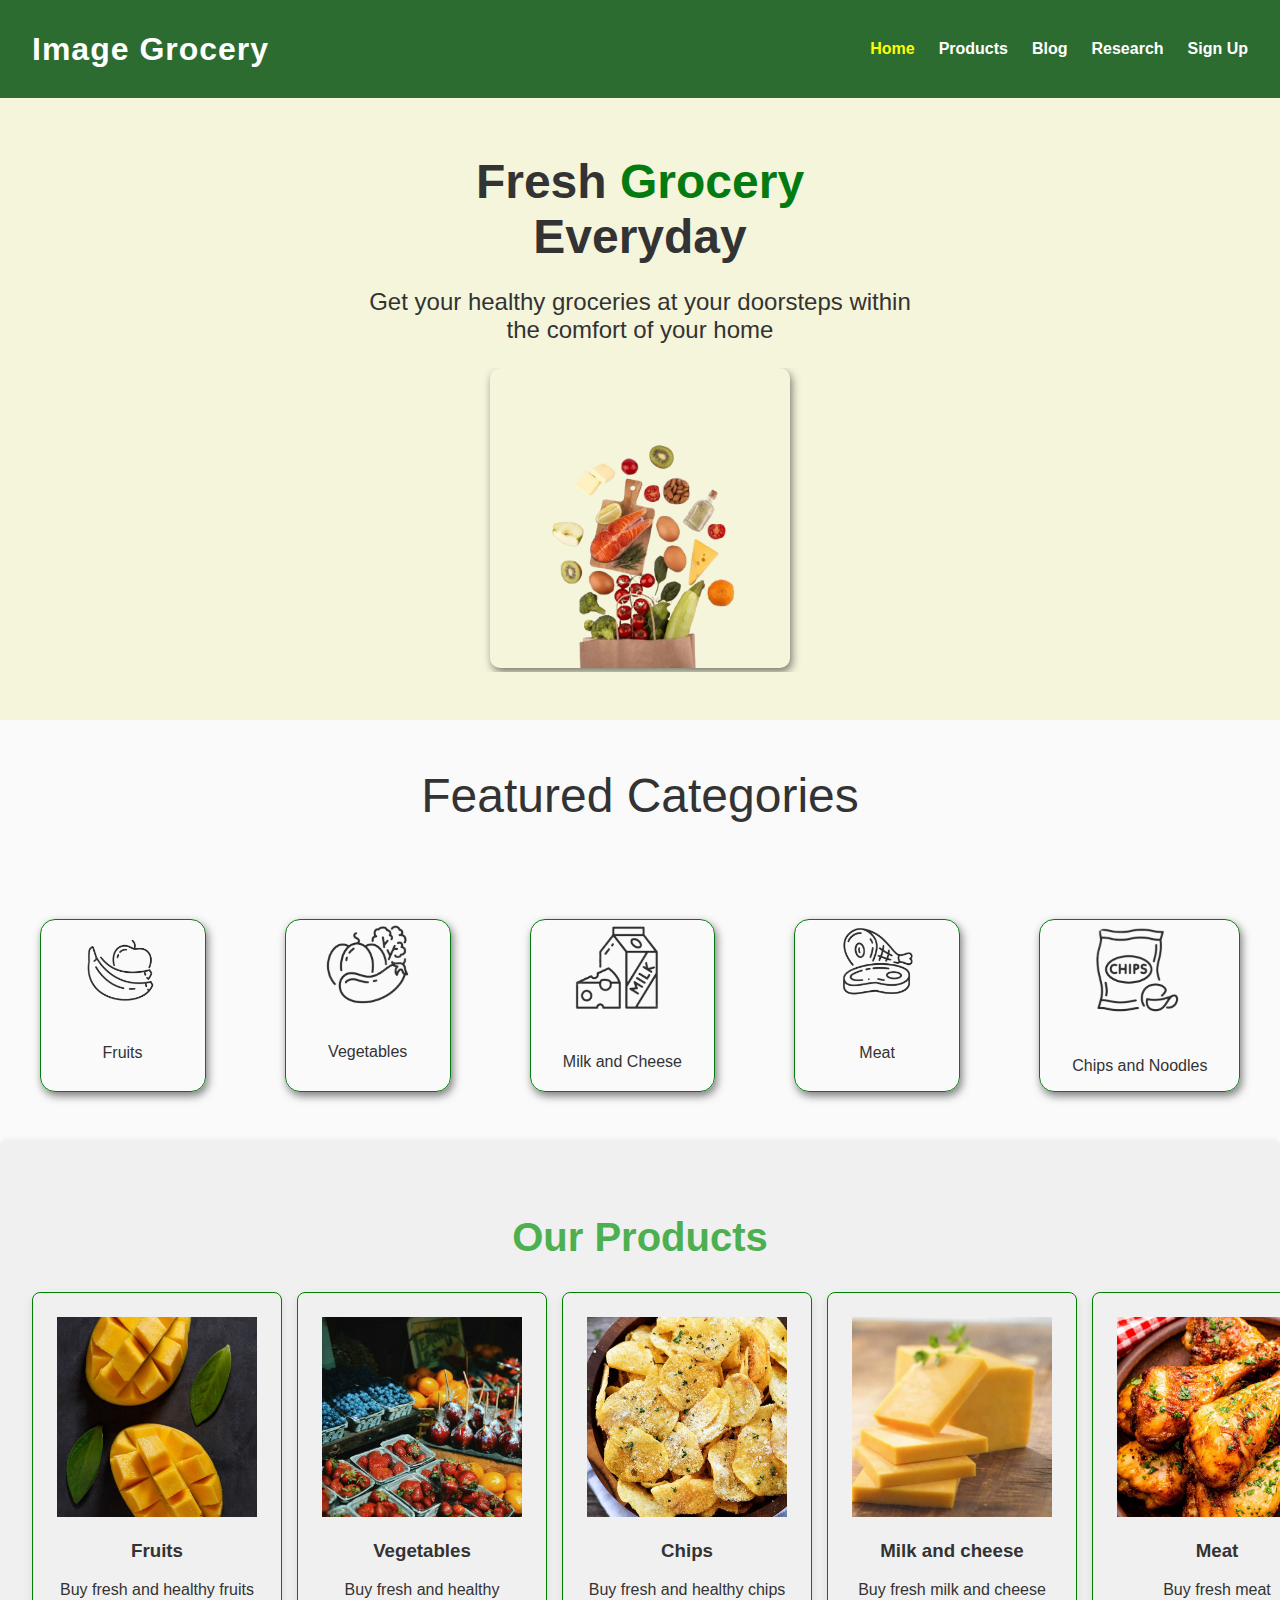
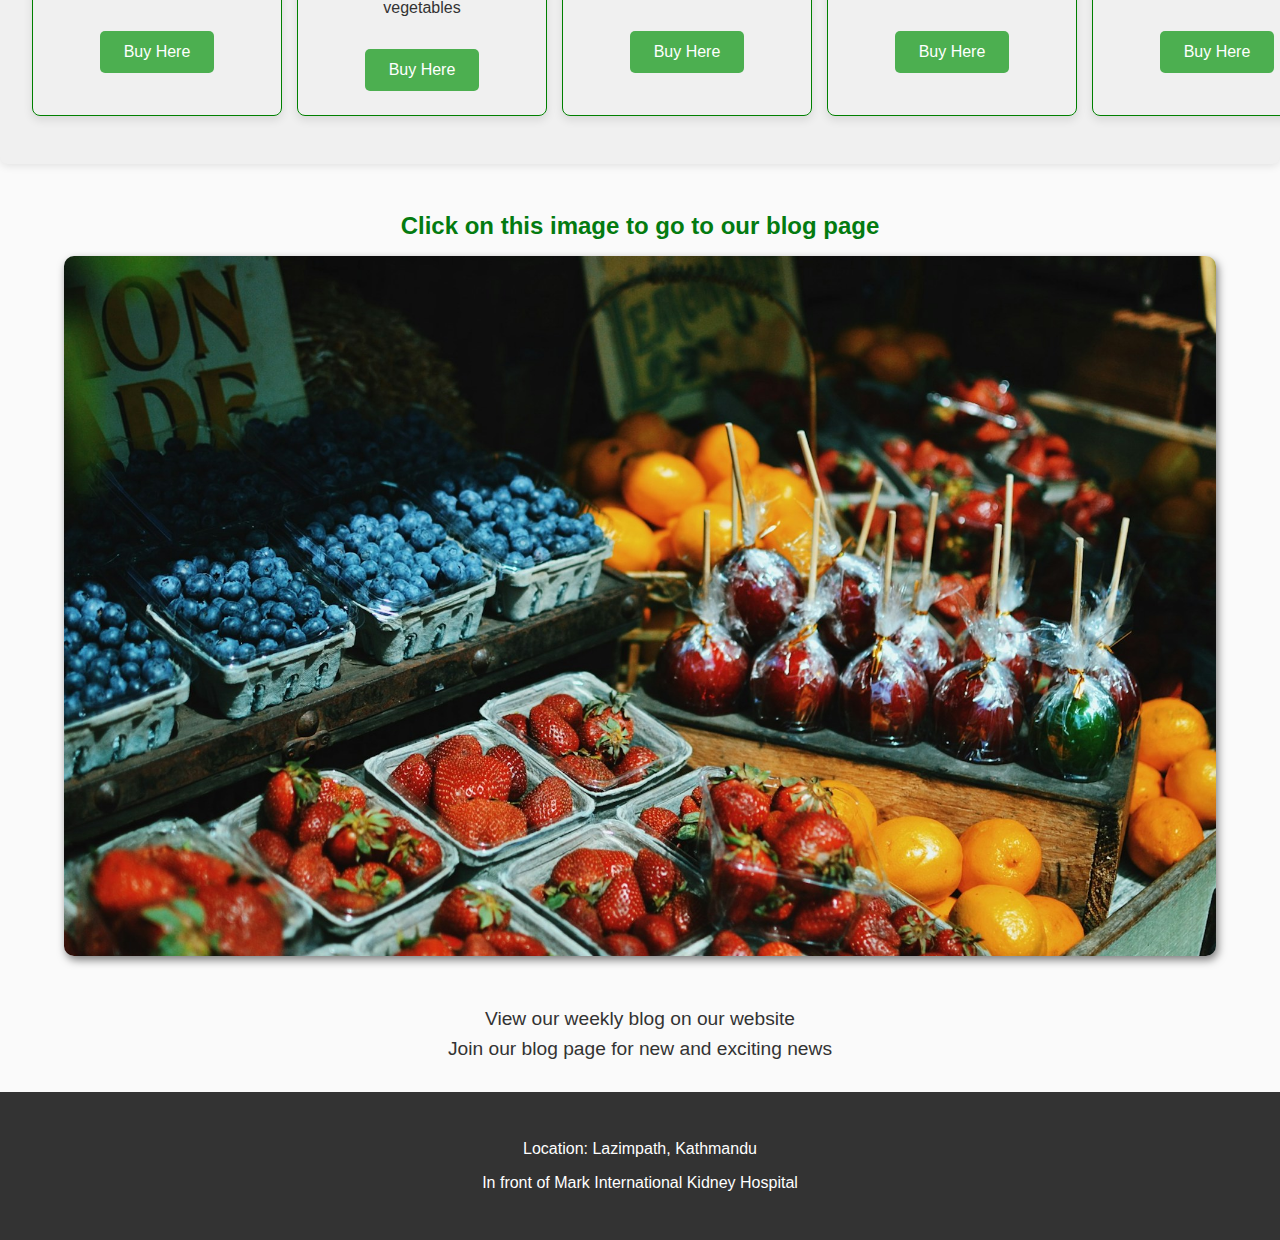
<file: index.html>
<!DOCTYPE html>
<html lang="en">
  <head>
    <meta charset="UTF-8" />
    <meta name="viewport" content="width=device-width, initial-scale=1.0" />
    <title>Image Grocery</title>
    <link rel="stylesheet" href="CSS/styles.css" />

    <style>
      /* Hero Section */
      .hero {
        text-align: center;
        padding: 3rem 2rem;
        background-color: #f5f5dc;
      }

      .hero h2 {
        font-size: 3rem;
        margin: 0.5rem 0;
      }

      .hero span {
        color: #047b10;
        font-weight: bold;
      }

      .hero p {
        font-size: 1.5rem;
      }

      /* Steps Section */
      .steps {
        display: flex;
        justify-content: space-around;
        padding: 3rem 0;
      }

      .step {
        text-align: center;
        border: 1px solid #047b10;
        box-shadow: 2px 4px 8px rgba(0, 0, 0, 0.5);
        padding: 0 2rem;
        border-radius: 15px;
      }

      .step img {
        width: 100px;
        height: auto;
        margin-bottom: 0.5rem;
      }

      /* Products Section */

      .container {
        padding: 3rem 2rem;
        background-color: #f0f0f0;
        border-radius: 8px;
        box-shadow: 0 2px 8px rgba(0, 0, 0, 0.1);
      }

      .heading {
        text-align: center;
        margin-bottom: 2rem;
        font-size: 2.5rem;
        color: #4caf50;
      }

      .box-container {
        display: grid;
        grid-template-columns: auto auto auto auto auto;
        gap: 15px;
      }

      .box-1 {
        border: 1px solid green;
        border-radius: 8px;
        padding: 1.5rem;
        text-align: center;
        transition: transform 0.3s, box-shadow 0.3s;
        box-shadow: 0 4px 10px rgba(0, 0, 0, 0.1);
      }

      .box-1:hover {
        transform: translateY(-10px);
        box-shadow: 0 8px 20px rgba(0, 0, 0, 0.2);
      }
      .box-1 img {
        width: 200px;
        height: 200px;
        object-fit: cover;
      }
      .btn {
        display: inline-block;
        background-color: #4caf50;
        color: #ffffff;
        padding: 0.75rem 1.5rem;
        text-decoration: none;
        border-radius: 5px;
        margin-top: 1rem;
        transition: background-color 0.3s;
      }

      /* Blog Section */
      .blog {
        text-align: center;
        margin: 3rem 0;
      }

      .blog img {
        width: 80%;
        border-radius: 8px;
      }

      /* Blog Content */
      .blog-content {
        text-align: center;
        margin: 2rem 0;
      }

      .blog-content p {
        font-size: 1.2rem;
        margin: 0.5rem 0;
      }

      /* Hero text styles */
      .hero {
        text-align: center;
        padding: 3rem 2rem;
        background-color: #f5f5dc;
        position: relative;
        z-index: 1;
      }

      .hero h2,
      .hero p {
        position: relative;
        z-index: 2;
      }
      .slide img {
        height: 300px;
        width: 300px;
        object-fit: cover;
        box-shadow: 2px 4px 8px rgba(0, 0, 0, 0.5);
        border-radius: 10px;
      }

      /* Blog instruction styling */
      .blog-instruction {
        font-size: 1.5rem;
        color: #047b10;
        font-weight: bold;
        margin-bottom: 1rem;
      }
    </style>
  </head>

  <body>
    <header>
      <div class="logo">
        <h1><a href="/index.html">Image Grocery</a></h1>
      </div>
      <nav>
        <ul>
          <li><a href="/index.html" style="color: yellow">Home</a></li>
          <li><a href="/pages/product.html">Products</a></li>
          <li><a href="/pages/blog.html">Blog</a></li>
          <li><a href="/pages/research.html">Research</a></li>
          <li><a href="/pages/signup.html">Sign Up</a></li>
        </ul>
      </nav>
    </header>

    <main>
      <section class="hero">
        <h2>Fresh <span>Grocery</span><br />Everyday</h2>
        <p>
          Get your healthy groceries at your doorsteps within<br />the comfort
          of your home
        </p>

        <div class="slider-container">
          <div class="slide active">
            <img src="/images/grocery.png" alt="Grocery Image 1" />
          </div>
          <div class="slide">
            <img src="/images/grocer.jpg" alt="Grocery Image 2" />
          </div>
          <div class="slide">
            <img src="/images/grocer1.jpg" alt="Grocery Image 3" />
          </div>
          <div class="slide">
            <img src="/images/grocer2.jpg" alt="Grocery Image 3" />
          </div>
          <div class="slide">
            <img src="/images/grocer3.jpg" alt="Grocery Image 3" />
          </div>
          <div class="slide">
            <img src="/images/grocer4.jpg" alt="Grocery Image 3" />
          </div>
        </div>
      </section>

      <p style="font-size: 3rem; text-align: center">Featured Categories</p>
      <section class="steps">
        <div class="step">
          <div class="icon">
            <img
              src="/images/Screenshot_2024-09-14_132818-removebg-preview.png"
              alt="Fruits"
            />
          </div>
          <p>Fruits</p>
        </div>
        <div class="step">
          <div class="icon">
            <img
              src="/images/Screenshot_2024-09-14_132830-removebg-preview.png"
              alt="Vegetables"
            />
          </div>
          <p>Vegetables</p>
        </div>
        <div class="step">
          <div class="icon">
            <img
              src="/images/Screenshot_2024-09-14_132840-removebg-preview.png"
              alt="Milk and Cheese"
            />
          </div>
          <p>Milk and Cheese</p>
        </div>
        <div class="step">
          <div class="icon">
            <img
              src="/images/Screenshot_2024-09-14_132850-removebg-preview.png"
              alt="Meat"
            />
          </div>
          <p>Meat</p>
        </div>
        <div class="step">
          <div class="icon">
            <img
              src="/images/Screenshot_2024-09-14_132856-removebg-preview.png"
              alt="Chips and Noodles"
            />
          </div>
          <p>Chips and Noodles</p>
        </div>
      </section>

      <section class="container">
        <h1 class="heading">Our Products</h1>
        <div class="box-container">
          <div class="box-1">
            <img src="/images/fruits.jpg" alt="Fruits" />
            <h3>Fruits</h3>
            <p>Buy fresh and healthy fruits</p>
            <a href="/pages/product.html" class="btn">Buy Here</a>
          </div>
          <div class="box-1">
            <img src="/images/veg.jpg" alt="Vegetables" />
            <h3>Vegetables</h3>
            <p>Buy fresh and healthy vegetables</p>
            <a href="/pages/product.html" class="btn">Buy Here</a>
          </div>
          <div class="box-1">
            <img src="/images/chips.jpg" alt="Chips" />
            <h3>Chips</h3>
            <p>Buy fresh and healthy chips</p>
            <a href="/pages/product.html" class="btn">Buy Here</a>
          </div>
          <div class="box-1">
            <img src="/images/milk.jpg" alt="milk" />
            <h3>Milk and cheese</h3>
            <p>Buy fresh milk and cheese</p>
            <a href="/pages/product.html" class="btn">Buy Here</a>
          </div>
          <div class="box-1">
            <img src="/images/chicken.jpg" alt="chicken" />
            <h3>Meat</h3>
            <p>Buy fresh meat</p>
            <a href="/pages/product.html" class="btn">Buy Here</a>
          </div>
        </div>
      </section>

      <section class="blog">
        <p class="blog-instruction">
          Click on this image to go to our blog page
        </p>
        <a href="/pages/blog.html">
          <img
            src="/images/veg.jpg"
            alt="Vegetables Blog Image"
            style="
              width: 90%;
              height: 700px;
              object-fit: cover;
              border-radius: 10px;
              box-shadow: 2px 4px 8px rgba(0, 0, 0, 0.5);
            "
          />
        </a>
      </section>
      <section class="blog-content">
        <p>View our weekly blog on our website</p>
        <p>Join our blog page for new and exciting news</p>
      </section>
    </main>

    <footer>
      <section class="hey">
        <p>Location: Lazimpath, Kathmandu</p>
        <p>In front of Mark International Kidney Hospital</p>
      </section>
    </footer>
    <script src="JS/app.js"></script>
  </body>
</html>
</file>
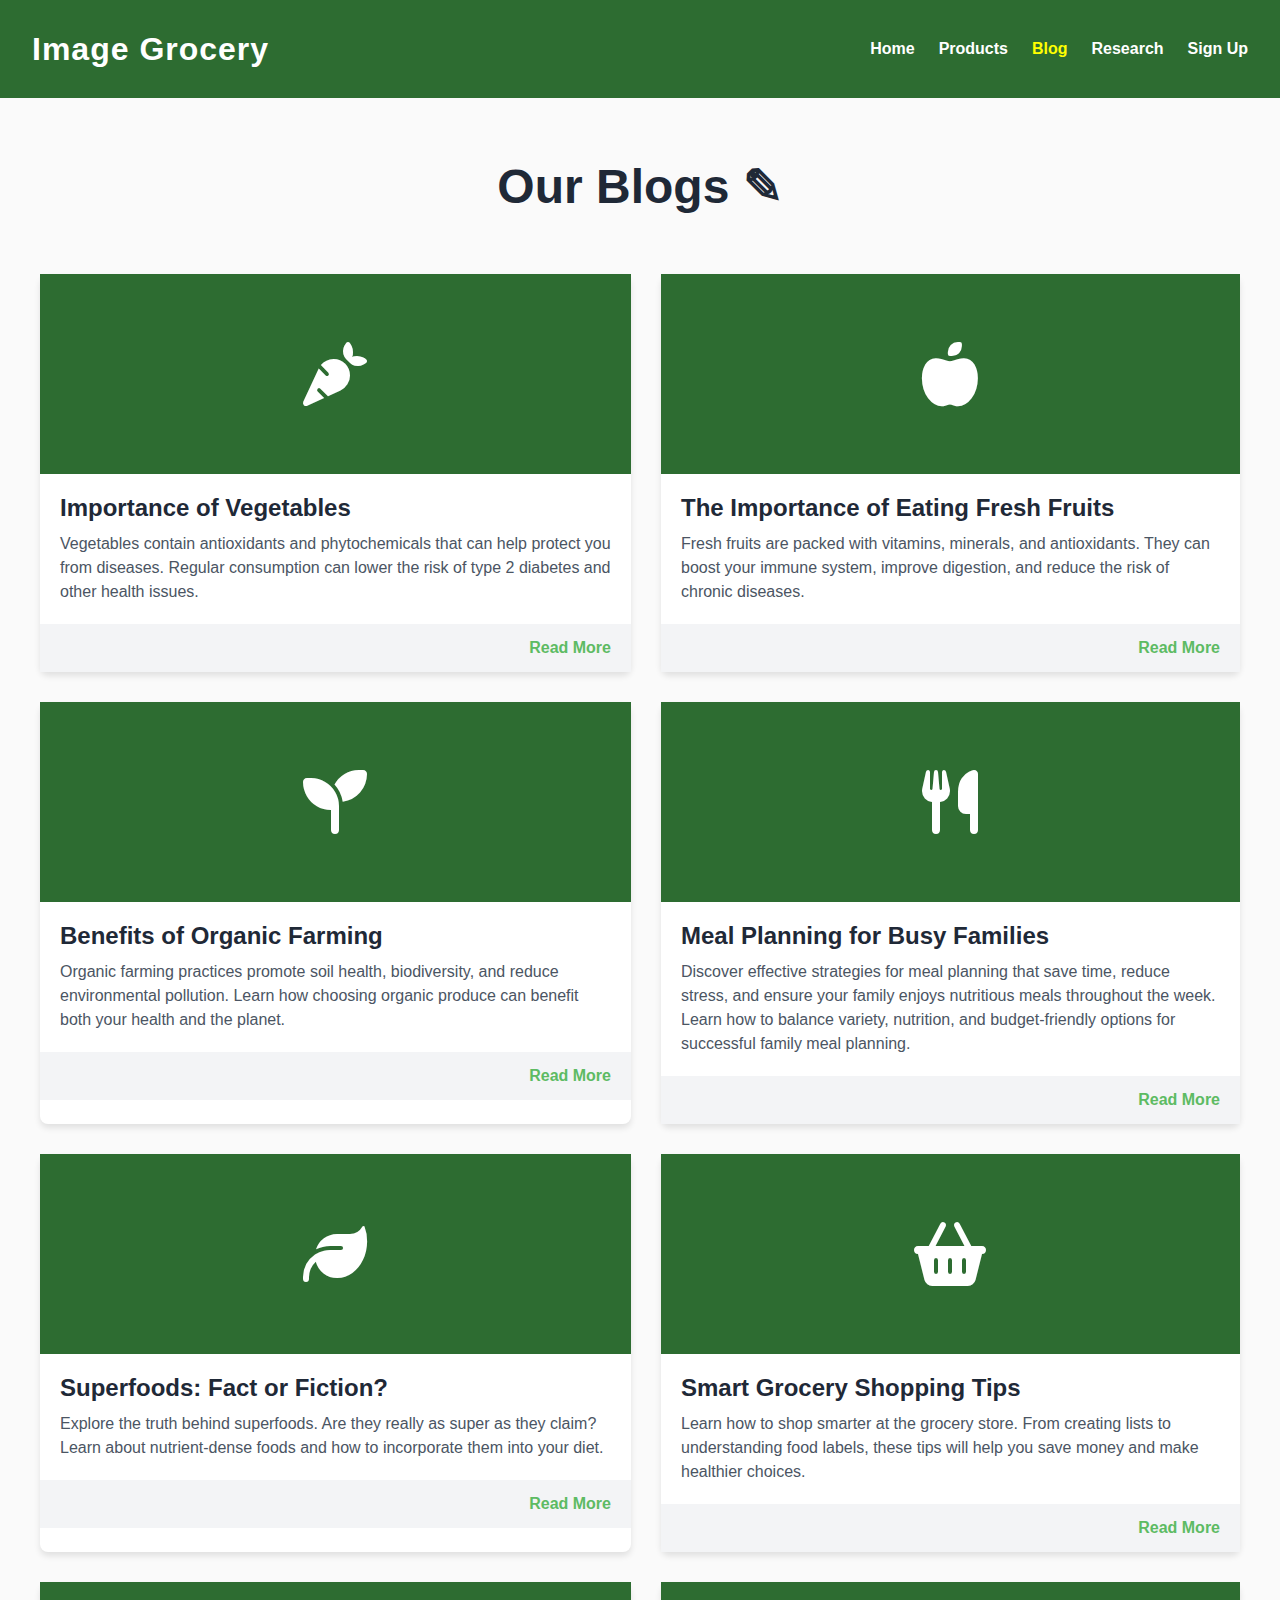
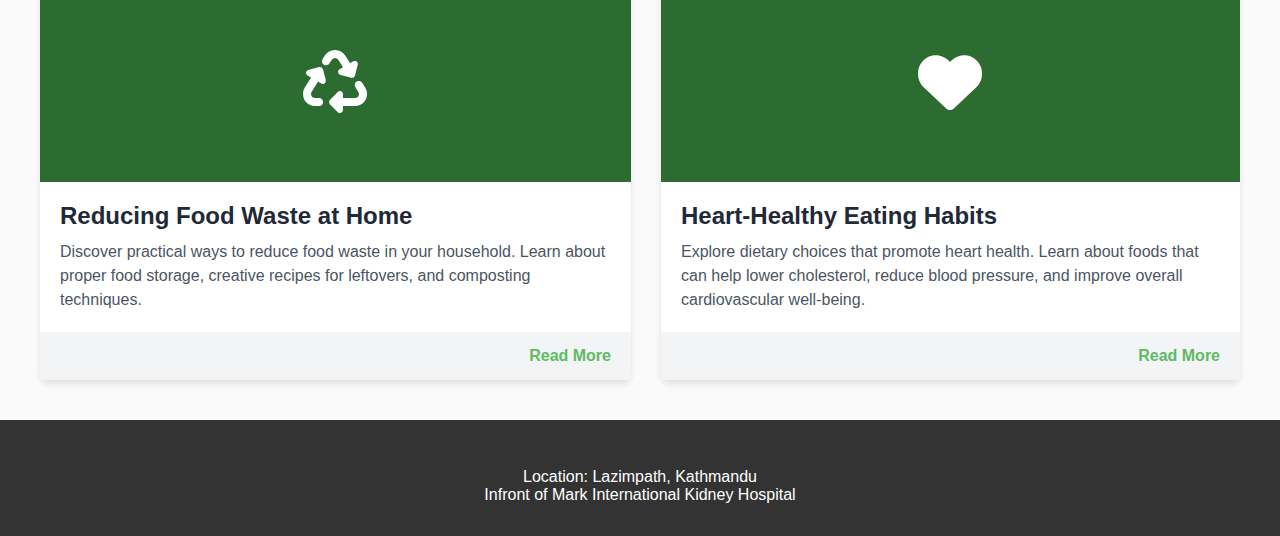
<file: pages/blog.html>
<!DOCTYPE html>
<html lang="en">
  <head>
    <meta charset="UTF-8" />
    <meta name="viewport" content="width=device-width, initial-scale=1.0" />
    <title>Blog Page</title>
    <link rel="stylesheet" href="/CSS/styles.css" />
    <style>
      body,
      h1,
      h2,
      h3,
      p {
        margin: 0;
        padding: 0;
      }

      .blog-container {
        max-width: 1200px;
        margin: 40px auto;
        padding: 0 20px;
      }

      .blog-heading {
        font-size: 3rem;
        text-align: center;
        padding: 20px 0;
        color: #1f2937;
        margin-bottom: 40px;
      }

      .blog-grid {
        display: grid;
        grid-template-columns: auto auto;
        gap: 30px;
      }

      .blog-card {
        background-color: #ffffff;
        border-radius: 8px;
        box-shadow: 0 4px 6px rgba(0, 0, 0, 0.1);
        display: flex;
        flex-direction: column;
        transition: scale 0.3s ease-in-out;
      }

      .blog-card:hover {
        scale: 1.05;
      }

      .blog-card-image {
        height: 200px;
        background-color: hsl(124, 41%, 30%);
        display: flex;
        align-items: center;
        justify-content: center;
      }

      .blog-card-image i {
        font-size: 4rem;
        color: #ffffff;
      }

      .blog-card-content {
        padding: 20px;
      }

      .blog-card h2 {
        color: #1f2937;
        font-size: 1.5rem;
        margin-bottom: 10px;
      }

      .blog-card p {
        color: #4b5563;
        font-size: 1rem;
        line-height: 1.5;
      }

      .blog-card-footer {
        padding: 15px 20px;
        background-color: #f3f4f6;
        text-align: right;
      }

      .read-more {
        color: #5dbb63;
        text-decoration: none;
        font-weight: bold;
      }

      .read-more:hover {
        text-decoration: underline;
      }
    </style>
    <link
      rel="stylesheet"
      href="https://cdnjs.cloudflare.com/ajax/libs/font-awesome/6.1.1/css/all.min.css"
    />
  </head>
  <body>
    <header>
      <div class="logo">
        <h1><a href="/index.html">Image Grocery</a></h1>
      </div>
      <nav>
        <ul>
          <li><a href="/index.html">Home</a></li>
          <li><a href="/pages/product.html">Products</a></li>
          <li><a href="/pages/blog.html" style="color: yellow">Blog</a></li>
          <li><a href="/pages/research.html">Research</a></li>
          <li><a href="/pages/signup.html">Sign Up</a></li>
        </ul>
      </nav>
    </header>

    <div class="blog-container">
      <h1 class="blog-heading">Our Blogs &#9998;</h1>
      <div class="blog-grid">
        <div class="blog-card">
          <div class="blog-card-image">
            <i class="fas fa-carrot"></i>
          </div>
          <div class="blog-card-content">
            <h2>Importance of Vegetables</h2>
            <p>
              Vegetables contain antioxidants and phytochemicals that can help
              protect you from diseases. Regular consumption can lower the risk
              of type 2 diabetes and other health issues.
            </p>
          </div>
          <div class="blog-card-footer">
            <a href="#" class="read-more">Read More</a>
          </div>
        </div>

        <div class="blog-card">
          <div class="blog-card-image">
            <i class="fas fa-apple-alt"></i>
          </div>
          <div class="blog-card-content">
            <h2>The Importance of Eating Fresh Fruits</h2>
            <p>
              Fresh fruits are packed with vitamins, minerals, and antioxidants.
              They can boost your immune system, improve digestion, and reduce
              the risk of chronic diseases.
            </p>
          </div>
          <div class="blog-card-footer">
            <a href="#" class="read-more">Read More</a>
          </div>
        </div>

        <div class="blog-card">
          <div class="blog-card-image">
            <i class="fas fa-seedling"></i>
          </div>
          <div class="blog-card-content">
            <h2>Benefits of Organic Farming</h2>
            <p>
              Organic farming practices promote soil health, biodiversity, and
              reduce environmental pollution. Learn how choosing organic produce
              can benefit both your health and the planet.
            </p>
          </div>
          <div class="blog-card-footer">
            <a href="#" class="read-more">Read More</a>
          </div>
        </div>

        <div class="blog-card">
          <div class="blog-card-image">
            <i class="fas fa-utensils"></i>
          </div>
          <div class="blog-card-content">
            <h2>Meal Planning for Busy Families</h2>
            <p>
              Discover effective strategies for meal planning that save time,
              reduce stress, and ensure your family enjoys nutritious meals
              throughout the week. Learn how to balance variety, nutrition, and
              budget-friendly options for successful family meal planning.
            </p>
          </div>
          <div class="blog-card-footer">
            <a href="#" class="read-more">Read More</a>
          </div>
        </div>

        <div class="blog-card">
          <div class="blog-card-image">
            <i class="fas fa-leaf"></i>
          </div>
          <div class="blog-card-content">
            <h2>Superfoods: Fact or Fiction?</h2>
            <p>
              Explore the truth behind superfoods. Are they really as super as
              they claim? Learn about nutrient-dense foods and how to
              incorporate them into your diet.
            </p>
          </div>
          <div class="blog-card-footer">
            <a href="#" class="read-more">Read More</a>
          </div>
        </div>

        <div class="blog-card">
          <div class="blog-card-image">
            <i class="fas fa-shopping-basket"></i>
          </div>
          <div class="blog-card-content">
            <h2>Smart Grocery Shopping Tips</h2>
            <p>
              Learn how to shop smarter at the grocery store. From creating
              lists to understanding food labels, these tips will help you save
              money and make healthier choices.
            </p>
          </div>
          <div class="blog-card-footer">
            <a href="#" class="read-more">Read More</a>
          </div>
        </div>

        <div class="blog-card">
          <div class="blog-card-image">
            <i class="fas fa-recycle"></i>
          </div>
          <div class="blog-card-content">
            <h2>Reducing Food Waste at Home</h2>
            <p>
              Discover practical ways to reduce food waste in your household.
              Learn about proper food storage, creative recipes for leftovers,
              and composting techniques.
            </p>
          </div>
          <div class="blog-card-footer">
            <a href="#" class="read-more">Read More</a>
          </div>
        </div>

        <div class="blog-card">
          <div class="blog-card-image">
            <i class="fas fa-heart"></i>
          </div>
          <div class="blog-card-content">
            <h2>Heart-Healthy Eating Habits</h2>
            <p>
              Explore dietary choices that promote heart health. Learn about
              foods that can help lower cholesterol, reduce blood pressure, and
              improve overall cardiovascular well-being.
            </p>
          </div>
          <div class="blog-card-footer">
            <a href="#" class="read-more">Read More</a>
          </div>
        </div>
      </div>
    </div>

    <footer>
      <section class="hey">
        <p>Location: Lazimpath, Kathmandu</p>
        <p>Infront of Mark International Kidney Hospital</p>
      </section>
    </footer>
  </body>
</html>
</file>
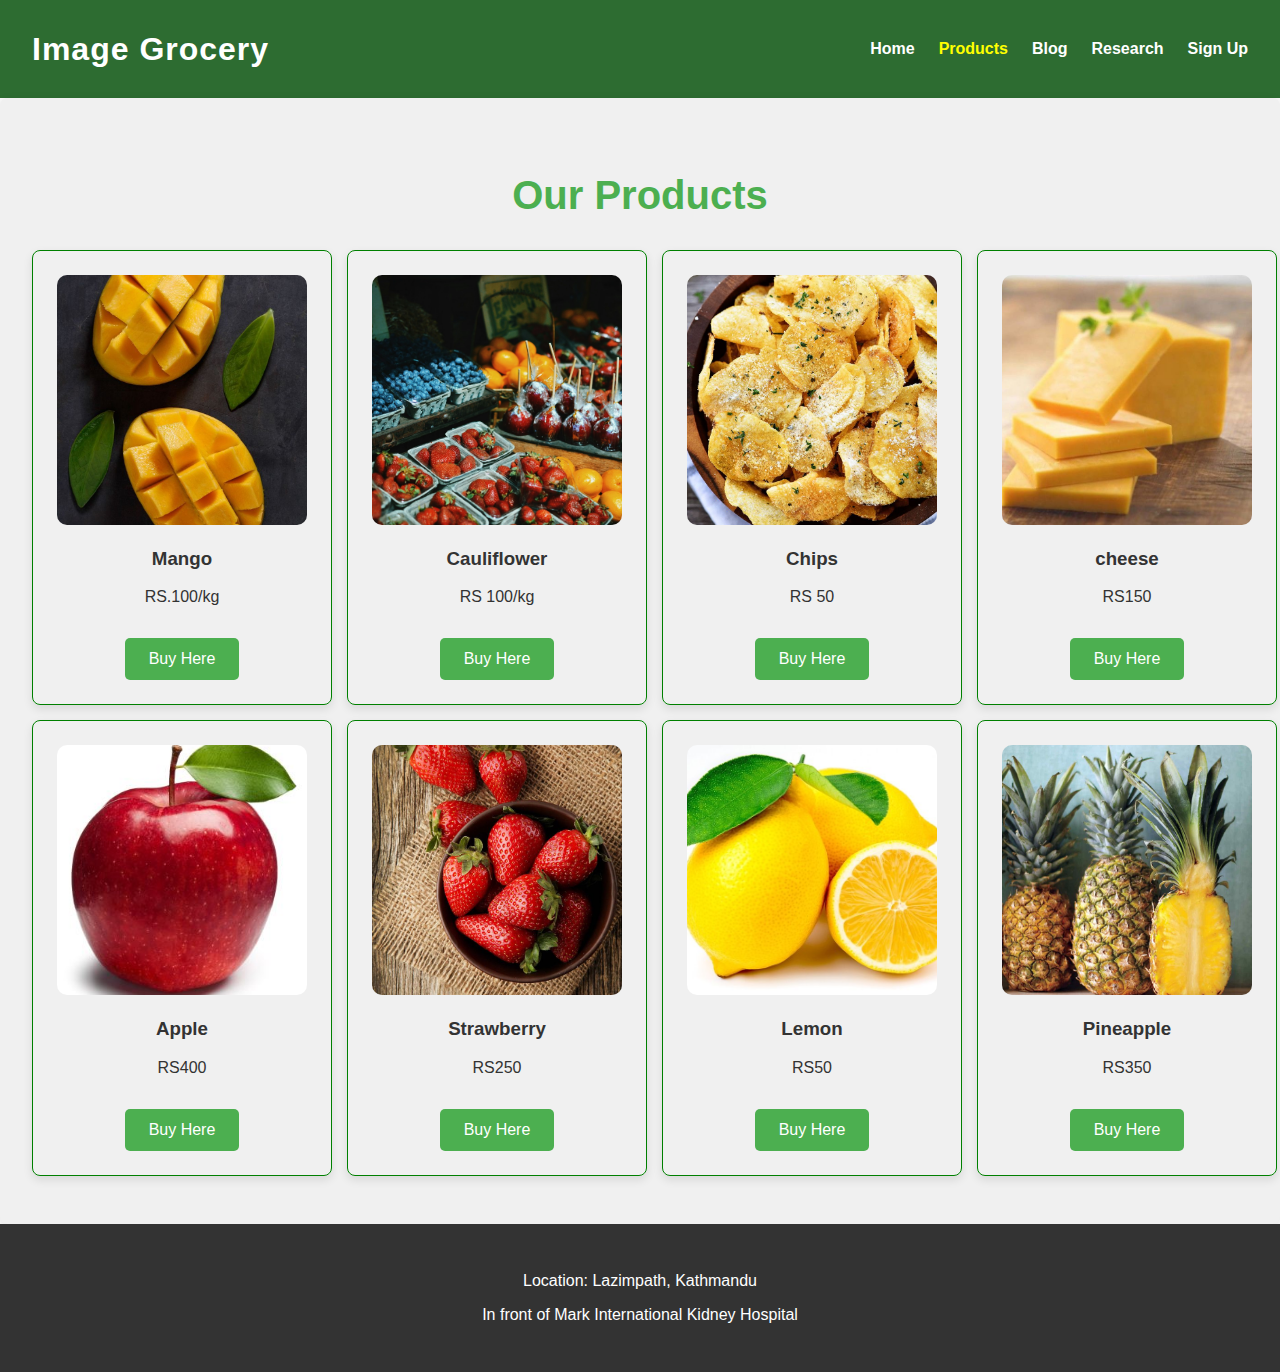
<file: pages/product.html>
<!DOCTYPE html>
<html lang="en">
  <head>
    <meta charset="UTF-8" />
    <meta name="viewport" content="width=device-width, initial-scale=1.0" />
    <title>Product Page</title>
    <link rel="stylesheet" href="/CSS/styles.css" />
    <style>
      .container {
        padding: 3rem 2rem;
        background-color: #f0f0f0;
        border-radius: 8px;
        box-shadow: 0 2px 8px rgba(0, 0, 0, 0.1);
      }

      .heading {
        text-align: center;
        margin-bottom: 2rem;
        font-size: 2.5rem;
        color: #4caf50;
      }

      .box-container {
        display: grid;
        grid-template-columns: auto auto auto auto auto;
        gap: 15px;
      }

      .box-1 {
        border: 1.5px solid green;
        border-radius: 8px;
        padding: 1.5rem;
        text-align: center;
        transition: transform 0.3s, box-shadow 0.3s;
        box-shadow: 0 4px 10px rgba(0, 0, 0, 0.1);
      }

      .box-1:hover {
        transform: translateY(-10px);
        box-shadow: 0 8px 20px rgba(0, 0, 0, 0.2);
      }

      .box-1 img {
        border-radius: 10px;
        width: 250px;
        height: 250px;
        object-fit: cover;
      }

      .btn {
        display: inline-block;
        background-color: #4caf50;
        color: #ffffff;
        padding: 0.75rem 1.5rem;
        text-decoration: none;
        border-radius: 5px;
        margin-top: 1rem;
        transition: background-color 0.3s;
      }
    </style>
  </head>

  <body>
    <header>
      <div class="logo">
        <h1><a href="/index.html">Image Grocery</a></h1>
      </div>
      <nav>
        <ul>
          <li><a href="/index.html">Home</a></li>
          <li>
            <a href="/pages/product.html" style="color: yellow">Products</a>
          </li>
          <li><a href="/pages/blog.html">Blog</a></li>
          <li><a href="/pages/research.html">Research</a></li>
          <li><a href="/pages/signup.html">Sign Up</a></li>
        </ul>
      </nav>
    </header>
    <section class="container">
      <h1 class="heading">Our Products</h1>
      <div class="box-container">
        <div class="box-1">
          <img src="/images/fruits.jpg" alt="Fruits" />
          <h3>Mango</h3>
          <p>RS.100/kg</p>
          <a href="#" id="buy" class="btn">Buy Here</a>
        </div>
        <div class="box-1">
          <img src="/images/veg.jpg" alt="Vegetables" />
          <h3>Cauliflower</h3>
          <p>RS 100/kg</p>
          <a href="#" id="buy" class="btn">Buy Here</a>
        </div>
        <div class="box-1">
          <img src="/images/chips.jpg" alt="Chips" />
          <h3>Chips</h3>
          <p>RS 50</p>
          <a href="#" id="buy" class="btn">Buy Here</a>
        </div>
        <div class="box-1">
          <img src="/images/milk.jpg" alt="milk" />
          <h3>cheese</h3>
          <p>RS150</p>
          <a href="#" id="buy" class="btn">Buy Here</a>
        </div>
        <div class="box-1">
          <img src="/images/chicken.jpg" alt="chicken" />
          <h3>Chicken</h3>
          <p>RS400</p>
          <a href="#" id="buy" class="btn">Buy Here</a>
        </div>
        <div class="box-1">
          <img src="/images/apple.jpg" alt="apple" />
          <h3>Apple</h3>
          <p>RS400</p>
          <a href="#" id="buy" class="btn">Buy Here</a>
        </div>
        <div class="box-1">
          <img src="/images/straw.jpg" alt="strawberry" />
          <h3>Strawberry</h3>
          <p>RS250</p>
          <a href="#" id="buy" class="btn">Buy Here</a>
        </div>
        <div class="box-1">
          <img src="/images/lemon.jpg" alt="lemon" />
          <h3>Lemon</h3>
          <p>RS50</p>
          <a href="#" id="buy" class="btn">Buy Here</a>
        </div>
        <div class="box-1">
          <img src="/images/pineapple.jpg" alt="pineapple" />
          <h3>Pineapple</h3>
          <p>RS350</p>
          <a href="#" id="buy" class="btn">Buy Here</a>
        </div>
        <div class="box-1">
          <img src="/images/lays.jpg" alt="lays" />
          <h3>Lays</h3>
          <p>RS100</p>
          <a href="#" id="buy" class="btn">Buy Here</a>
        </div>
      </div>
    </section>
    <footer>
      <section class="hey">
        <p>Location: Lazimpath, Kathmandu</p>
        <p>In front of Mark International Kidney Hospital</p>
      </section>
    </footer>
    <script src="/JS/app.js"></script>
  </body>
</html>
</file>
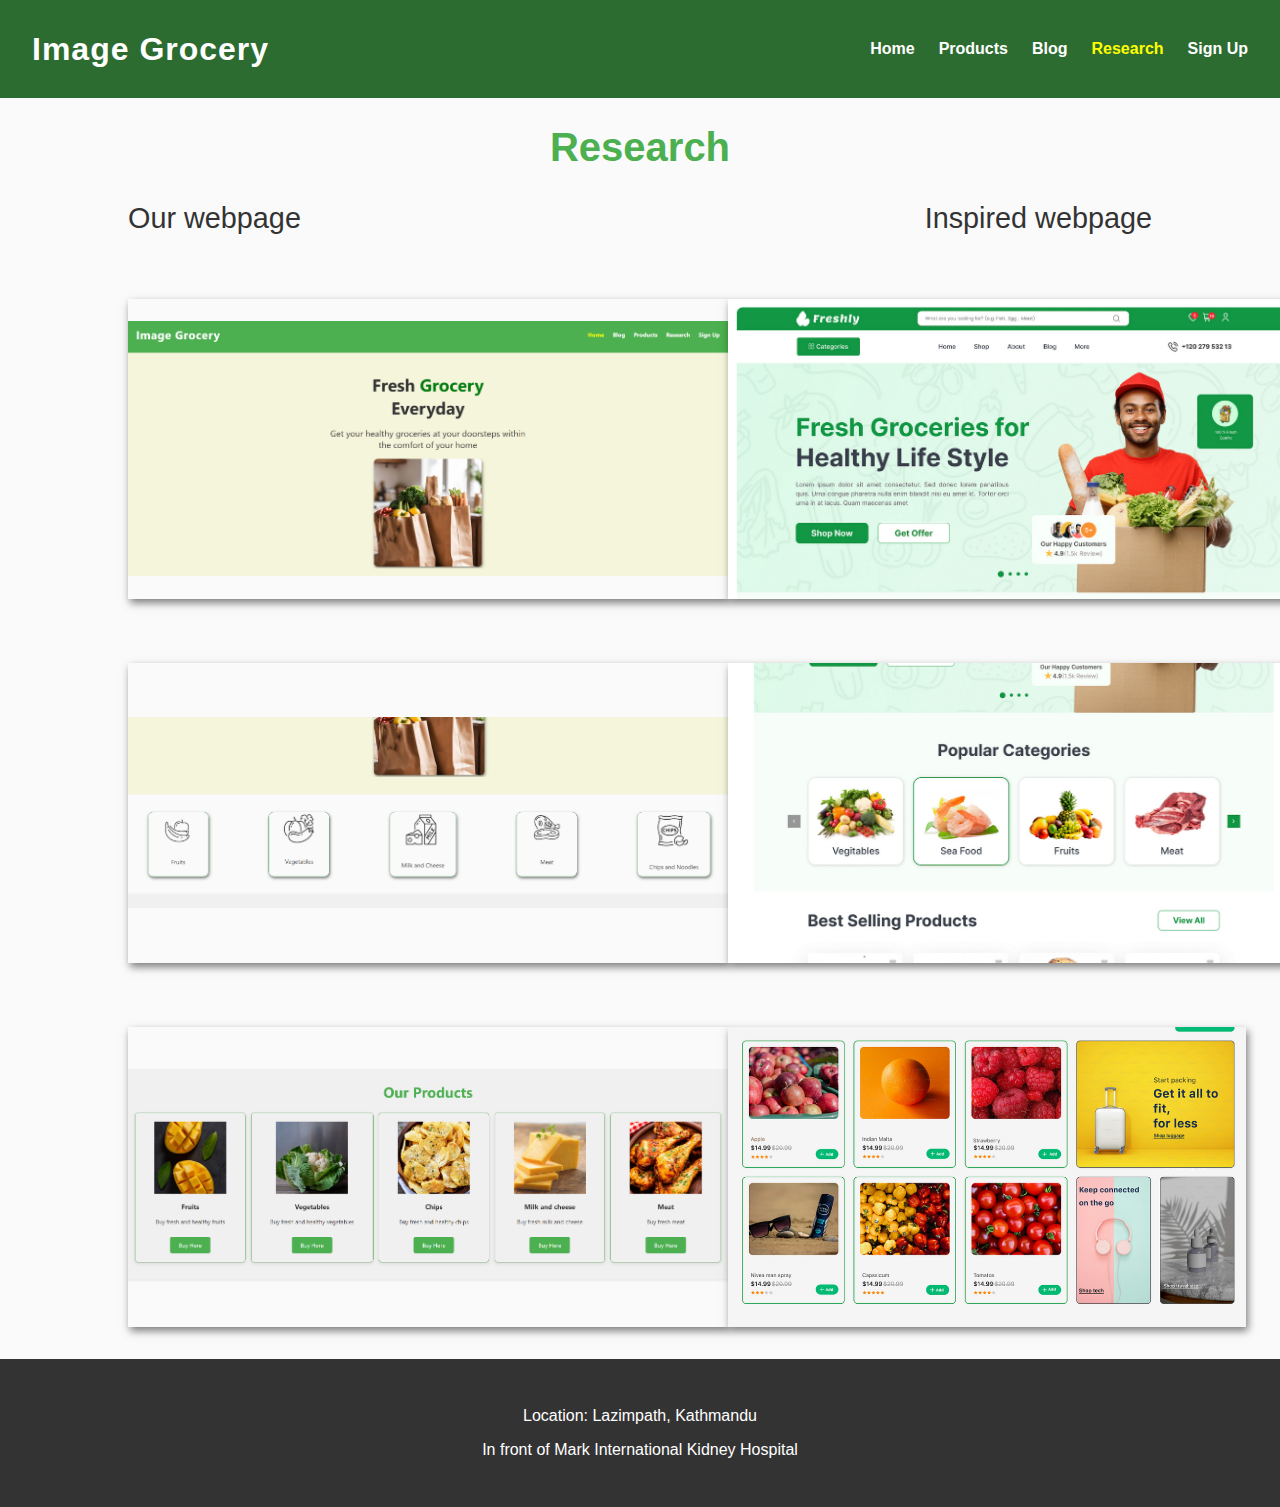
<file: pages/research.html>
<!DOCTYPE html>
<html lang="en">
  <head>
    <meta charset="UTF-8" />
    <meta name="viewport" content="width=device-width, initial-scale=1.0" />
    <title>Research</title>
    <link rel="stylesheet" href="/CSS/styles.css" />
    <style>
      .heading {
        text-align: center;
        margin-bottom: 2rem;
        font-size: 2.5rem;
        color: #4caf50;
      }

      footer {
        background-color: #333333;
        color: #ffffff;
        text-align: center;
        padding: 2rem;
      }

      .hey {
        margin-top: 1rem;
      }
    </style>
  </head>
  <body>
    <header>
      <div class="logo">
        <h1><a href="/index.html">Image Grocery</a></h1>
      </div>
      <nav>
        <ul>
          <li><a href="/index.html">Home</a></li>
          <li><a href="/pages/product.html">Products</a></li>
          <li><a href="/pages/blog.html">Blog</a></li>
          <li>
            <a href="/pages/research.html" style="color: yellow">Research</a>
          </li>
          <li><a href="/pages/signup.html">Sign Up</a></li>
        </ul>
      </nav>
    </header>
    <section class="container">
      <h1 class="heading">Research</h1>
      <div class="compare-container">
        <div class="compare">
          <div>Our webpage</div>
          <div>Inspired webpage</div>
        </div>
        <div class="compare">
          <img src="/images/compare_home.png" alt="" />
          <img src="/images/compare_home1.png" alt="" />
        </div>
        <div class="compare">
          <img src="/images/compare_home2.0.png" alt="" />
          <img src="/images/compare_home2.1.png" alt="" />
        </div>
        <div class="compare">
          <img src="/images/compare_product.png" alt="" />
          <img src="/images/compare_product1.png" alt="" />
        </div>
      </div>
    </section>
    <footer>
      <section class="hey">
        <p>Location: Lazimpath, Kathmandu</p>
        <p>In front of Mark International Kidney Hospital</p>
      </section>
    </footer>
  </body>
</html>
</file>
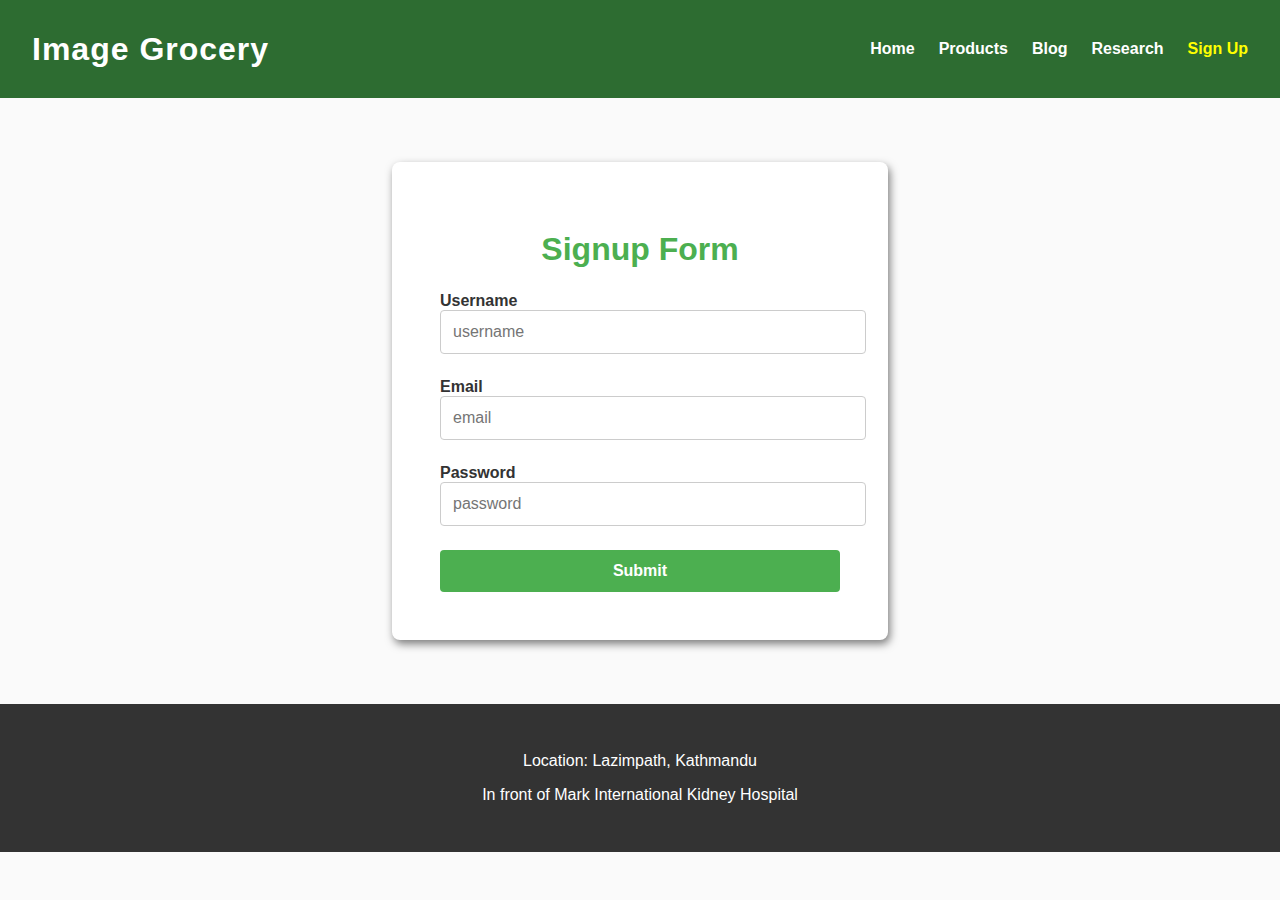
<file: pages/signup.html>
<!DOCTYPE html>
<html lang="en">
  <head>
    <meta charset="UTF-8" />
    <meta name="viewport" content="width=device-width, initial-scale=1.0" />
    <title>Signup</title>
    <link rel="stylesheet" href="/CSS/styles.css" />
    <style>
      .form-container {
        display: flex;
        justify-content: center;
        align-items: center;
        padding: 4rem;
      }

      .form {
        background-color: #ffffff;
        border-radius: 8px;
        box-shadow: 2px 4px 8px rgba(0, 0, 0, 0.5);
        padding: 3rem;
        width: 100%;
        max-width: 400px;
      }

      .form h1 {
        color: #4caf50;
        margin-bottom: 1.5rem;
        text-align: center;
      }

      form {
        display: flex;
        flex-direction: column;
        gap: 1.5rem;
      }

      label {
        font-weight: bold;
        color: #333333;
      }

      input {
        width: 100%;
        padding: 0.75rem;
        border: 1px solid #cccccc;
        border-radius: 4px;
        font-size: 1rem;
        transition: border-color 0.3s;
      }

      input:focus {
        outline: none;
        border-color: #4caf50;
      }

      button {
        width: 100%;
        padding: 0.75rem;
        background-color: #4caf50;
        color: #ffffff;
        border: none;
        border-radius: 4px;
        font-size: 1rem;
        font-weight: bold;
        cursor: pointer;
        transition: background-color 0.3s;
      }

      button:hover {
        background-color: #45a049;
      }

      footer {
        background-color: #333333;
        color: #ffffff;
        text-align: center;
        padding: 2rem;
      }

      .hey {
        margin-top: 1rem;
      }
    </style>
  </head>
  <body>
    <header>
      <div class="logo">
        <h1><a href="/index.html">Image Grocery</a></h1>
      </div>
      <nav>
        <ul>
          <li><a href="/index.html">Home</a></li>
          <li><a href="/pages/product.html">Products</a></li>
          <li><a href="/pages/blog.html">Blog</a></li>
          <li><a href="/pages/research.html">Research</a></li>
          <li>
            <a href="/pages/signup.html" style="color: yellow">Sign Up</a>
          </li>
        </ul>
      </nav>
    </header>
    <div class="form-container">
      <div class="form">
        <h1>Signup Form</h1>
        <form action="#" onsubmit="submitForm(event)" id="form">
          <label for="username">
            Username <br />
            <input type="text" name="username" placeholder="username" />
          </label>
          <label for="email">
            Email <br />
            <input type="email" name="email" placeholder="email" />
          </label>
          <label for="password">
            Password <br />
            <input type="password" name="password" placeholder="password" />
          </label>
          <button>Submit</button>
        </form>
      </div>
    </div>
    <footer>
      <section class="hey">
        <p>Location: Lazimpath, Kathmandu</p>
        <p>In front of Mark International Kidney Hospital</p>
      </section>
    </footer>
    <script src="/JS/app.js"></script>
  </body>
</html>
</file>
<file: CSS/styles.css>
body {
  font-family: "Segoe UI", Tahoma, Geneva, Verdana, sans-serif;
  margin: 0;
  padding: 0;
  background-color: #fafafa;
  color: #333333;
}

header {
  background-color: hsl(124, 41%, 30%);;
  color: #ffffff;
  padding: 1.5rem 2rem;
  display: flex;
  justify-content: space-between;
  align-items: center;
}

header h1 {
  margin: 0;
  font-size: 2rem;
  letter-spacing: 1px;
}

nav ul {
  list-style: none;
  padding: 0;
  display: flex;
  gap: 1.5rem;
}

nav a {
  text-decoration: none;
  color: #ffffff;
  font-weight: bold;
  transition: color 0.3s;
}

nav a:hover {
  color: #ffeb3b;
}

.logo a {
  text-decoration: none;
  color: #ffffff;
  font-weight: bold;
  transition: color 0.3s;
}

/* research.html */
.compare-container {
  width: 80%;
  margin: 2rem auto;
  display: flex;
  flex-direction: column;
  gap: 4rem;
}
.compare {
  display: flex;
  justify-content: space-between;
}
.compare div {
  font-size: 1.8rem;
}
.compare img {
  height: 300px;
  object-fit: contain;
  width: 600px;
  box-shadow: 2px 4px 8px rgba(0, 0, 0, 0.5);
}

/* Footer */
footer {
  background-color: #333333; /* Dark Accent */
  color: #ffffff; /* White for text */
  text-align: center;
  padding: 2rem; /* Increased padding */
}

.hey {
  margin-top: 1rem;
}

/* image slider  */
/* Hero Section */
.slider-container {
  position: relative;
  overflow: hidden; /* Hide overflow */
}

.slide {
  display: none; /* Hide all slides by default */
}

.slide.active {
  display: block; /* Show only the active slide */
}

.slide img {
  width: 100%; /* Make images responsive */
  height: auto;
}
</file>
